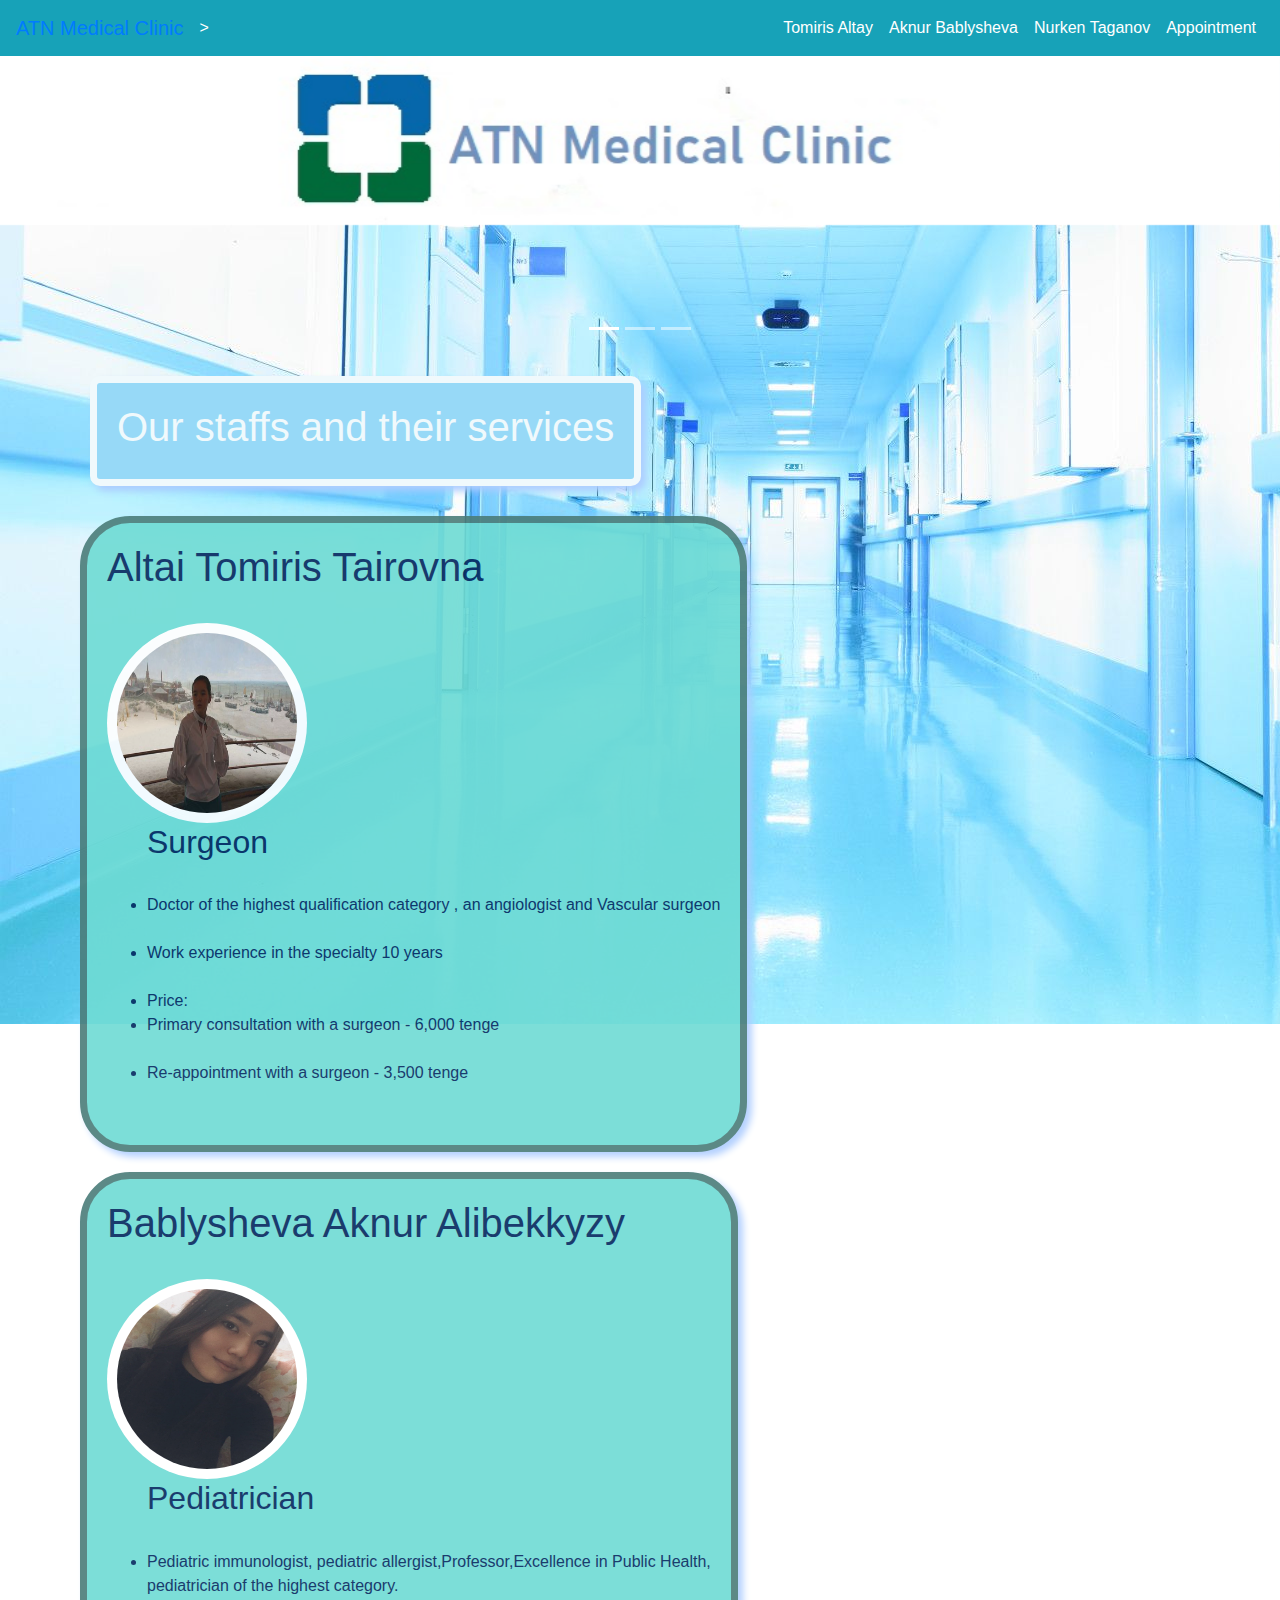
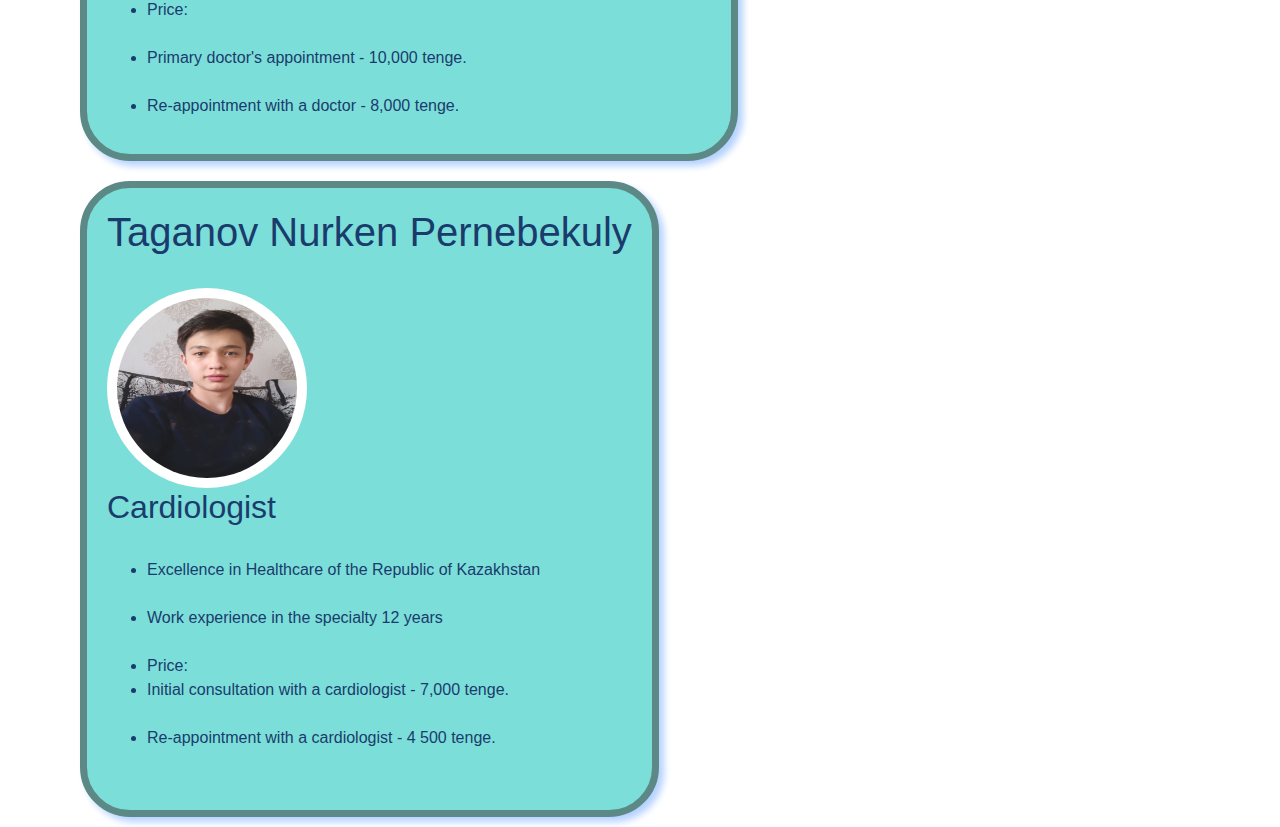
<file: index.html>
<!DOCTYPE html>
<html lang="en" dir="ltr">
  <head>
    <link rel="stylesheet" href="https://maxcdn.bootstrapcdn.com/bootstrap/4.0.0/css/bootstrap.min.css" integrity="sha384-Gn5384xqQ1aoWXA+058RXPxPg6fy4IWvTNh0E263XmFcJlSAwiGgFAW/dAiS6JXm" crossorigin="anonymous">
    <script src="https://code.jquery.com/jquery-3.2.1.slim.min.js" integrity="sha384-KJ3o2DKtIkvYIK3UENzmM7KCkRr/rE9/Qpg6aAZGJwFDMVNA/GpGFF93hXpG5KkN" crossorigin="anonymous"></script>
    <script src="https://cdnjs.cloudflare.com/ajax/libs/popper.js/1.12.9/umd/popper.min.js" integrity="sha384-ApNbgh9B+Y1QKtv3Rn7W3mgPxhU9K/ScQsAP7hUibX39j7fakFPskvXusvfa0b4Q" crossorigin="anonymous"></script>
    <script src="https://maxcdn.bootstrapcdn.com/bootstrap/4.0.0/js/bootstrap.min.js" integrity="sha384-JZR6Spejh4U02d8jOt6vLEHfe/JQGiRRSQQxSfFWpi1MquVdAyjUar5+76PVCmYl" crossorigin="anonymous"></script>
    <link href="style.css" rel="stylesheet" type="text/css" />
      <link rel="shortcut icon" href="inyan.png" type="image/png">
    <meta charset="utf-8">
    <title></title>
    <style>
      body { background: url(hos.jpg) no-repeat fixed;
      }
    </style>
  </head>
  <body>
    <nav class="navbar navbar-expand-lg navbar-#ffcc00 bg-info navbar-full" >
      <a class="navbar-brand" href="#">ATN Medical Clinic</a>
       <button class="navbar-toggler ml-auto" type="button" data-toggle="collapse" data-target="#navbarSupportedContent" aria-controls="navbarSupportedContent" aria-expanded="false" aria-label="Toggle navigation">
    <span class="navbar-toggler-icon"></span>
  </button>
  <div class="collapse navbar-collapse" id="navbarSupportedContent">
  <ul class="navbar-nav">
    <li>></li>

  </ul>

    <ul class="navbar-nav ml-auto">
      <li class="nav-item">

          <a class="nav-link" href="https://biramzos.github.io/tomiris_personal_page/">Tomiris Altay</a>
      </li>


    <li class="nav-item">
      <a class="nav-link" href="https://akoshamiss.github.io/akoshamissweb/">Aknur Bablysheva</a>

    </li>

    <li class="nav-item">
      <a class="nav-link" href="https://biramzos.github.io/nurken-website/">Nurken Taganov</a>

    </li>
    <li class="nav-item">
      <a class="nav-link" href="https://akoshamiss.github.io/akoshamissweb/">Appointment</a>

    </li>
    </ul>
  </div>
  </nav>

<div id="carouselExampleIndicators" class="carousel slide" data-ride="carousel">
  <ol class="carousel-indicators">
    <li data-target="#carouselExampleIndicators" data-slide-to="0" class="active"></li>
    <li data-target="#carouselExampleIndicators" data-slide-to="1"></li>
    <li data-target="#carouselExampleIndicators" data-slide-to="2"></li>
  </ol>
  <div class="carousel-inner">
    <div class="carousel-item active">
      <img class="d-block w-100" src="single.jpg" alt="First slide" >
    </div>
    <div class="carousel-item">
      <img class="d-block w-100" src="CARMASKjpg.jpg" alt="Second slide">
    </div>
  </div>
  <a class="carousel-control-prev" href="#carouselExampleIndicators" role="button" data-slide="prev">
    <span class="carousel-control-prev-icon" aria-hidden="true"></span>
    <span class="sr-only">Previous</span>
  </a>
  <a class="carousel-control-next" href="#carouselExampleIndicators" role="button" data-slide="next">
    <span class="carousel-control-next-icon" aria-hidden="true"></span>
    <span class="sr-only">Next</span>
  </a>
</div>
<div class="container">
  <div class="row">
    <div class="col2">
      <h1>
<center>Our staffs and their services</center></h1>
    </div>
  </div>
  <div class="row">

    <div class="col3">
      <h1>Altai Tomiris Tairovna</h1>
      <br>
      <img class="Tomi" src="tomi.png" alt="Second slide" width="350px" height="350px" style="border-radius: 200px; padding: 10px;background-color: white"> <br>
  <ul>  <h2>  Surgeon </h2> <br>
<li>Doctor of the highest qualification category , an angiologist and Vascular surgeon</li><br>
<li>Work experience in the specialty 10 years</li> <br>
<li>Price:<br>
<li>Primary consultation with a surgeon - 6,000 tenge</li> <br>
<li>Re-appointment with a surgeon - 3,500 tenge</li> <br> </ul>
      </div>
 <div class="col4">
      <h1>Bablysheva Aknur Alibekkyzy</h1>
      <br>
      <img class="Aka" src="aka.jpg" alt="Second slide" width="350px" height="350px" style="border-radius: 200px; padding: 10px;background-color: white"> <br>
  <ul>  <h2>Pediatrician</h2>   <br>
<li>Pediatric immunologist, pediatric allergist,Professor,Excellence in Public Health, <br> pediatrician of the highest category.<br>
<li>Price:</li> <br>
<li>Primary doctor's appointment - 10,000 tenge. </li> <br>
<li>Re-appointment with a doctor - 8,000 tenge.</li>  </ul>
      </div>

    <div class="col5">
      <h1>Taganov Nurken Pernebekuly</h1>
      <br>
      <img class="Nurik" src="3kar.jpg" alt="Second slide" width="350px" height="350px" style="border-radius: 200px; padding: 10px;background-color: white"> <br>
      <h2>Cardiologist</h2> <br> <ul>
<li>Excellence in Healthcare of the Republic of Kazakhstan</li>  <br>
<li>Work experience in the specialty 12 years</li>  <br>
<li>Price: <br>
<li>Initial consultation with a cardiologist - 7,000 tenge.</li>  <br>
<li>Re-appointment with a cardiologist - 4 500 tenge.</li>  <br> </ul>
    </div>
  </div>
</div>



  </body>
</html>
</file>
<file: style.css>
.carousel-inner{
    height: 300px;
}

.item, {
    height: 100% !important;
    width:  100% !important;
    border: 7px solid #d3edd5;
}
.col1 {
  background-color: #6edbd4 ;
  opacity: 0.9 ;
  color : #02275e ;
  margin: 10px;
  border-radius: 50px;
    padding: 20px ;
    border: 7px solid #4b7d7a ;
    box-shadow: 5px 5px 7px #adcdff ;
    font-size: 50px;
    margin-right: : 200px;
}
.col2 {
  background-color: #6edbd4 ;
  color : #02275e ;
  margin: 10px;
  border-radius: 50px;
    padding: 20px ;
    border: 7px solid #4b7d7a ;
    box-shadow: 5px 5px 7px #adcdff ;
    font-size: 50px;
    font-family: sans-serif;
}
.col3 {
  background-color: #6edbd4 ;
  color : #02275e ;
  margin: 10px;
  border-radius: 50px;
    padding: 20px ;
    border: 7px solid #4b7d7a ;
    box-shadow: 5px 5px 7px #adcdff ;
    font-family: sans-serif;
    opacity: 0.9;

}
.col4 {
  background-color: #6edbd4 ;
  color : #02275e ;
  margin: 10px;
  border-radius: 50px;
  opacity: 0.9;
    padding: 20px ;
    border: 7px solid #4b7d7a ;
    box-shadow: 5px 5px 7px #adcdff ;
    font-family: sans-serif;
}
.col5 {
  background-color: #6edbd4 ;
  opacity: 0.9;
  color : #02275e ;
  margin: 10px;
  border-radius: 50px;
    padding: 20px ;
    border: 7px solid #4b7d7a ;
    box-shadow: 5px 5px 7px #adcdff ;
    font-family: sans-serif;
}
.Tomi {
  height: 200px ;
  width: 200px;
}
.Nurik {
  height: 200px ;
  width: 200px;
}
.Aka {
  height: 200px ;
  width: 200px;
}
.col2 {
  background-color: #97d9f7 ;
  color : #f0f9fc ;
  margin: 20px;
  border-radius: 10px;
    padding: 20px ;
    border: 7px solid #f0f9fc ;
    box-shadow: 5px 5px 7px #adcdff ;

}

.navbar-full{
  color: white;
}

.navbar-nav li a{
  color: white;
}
</file>
